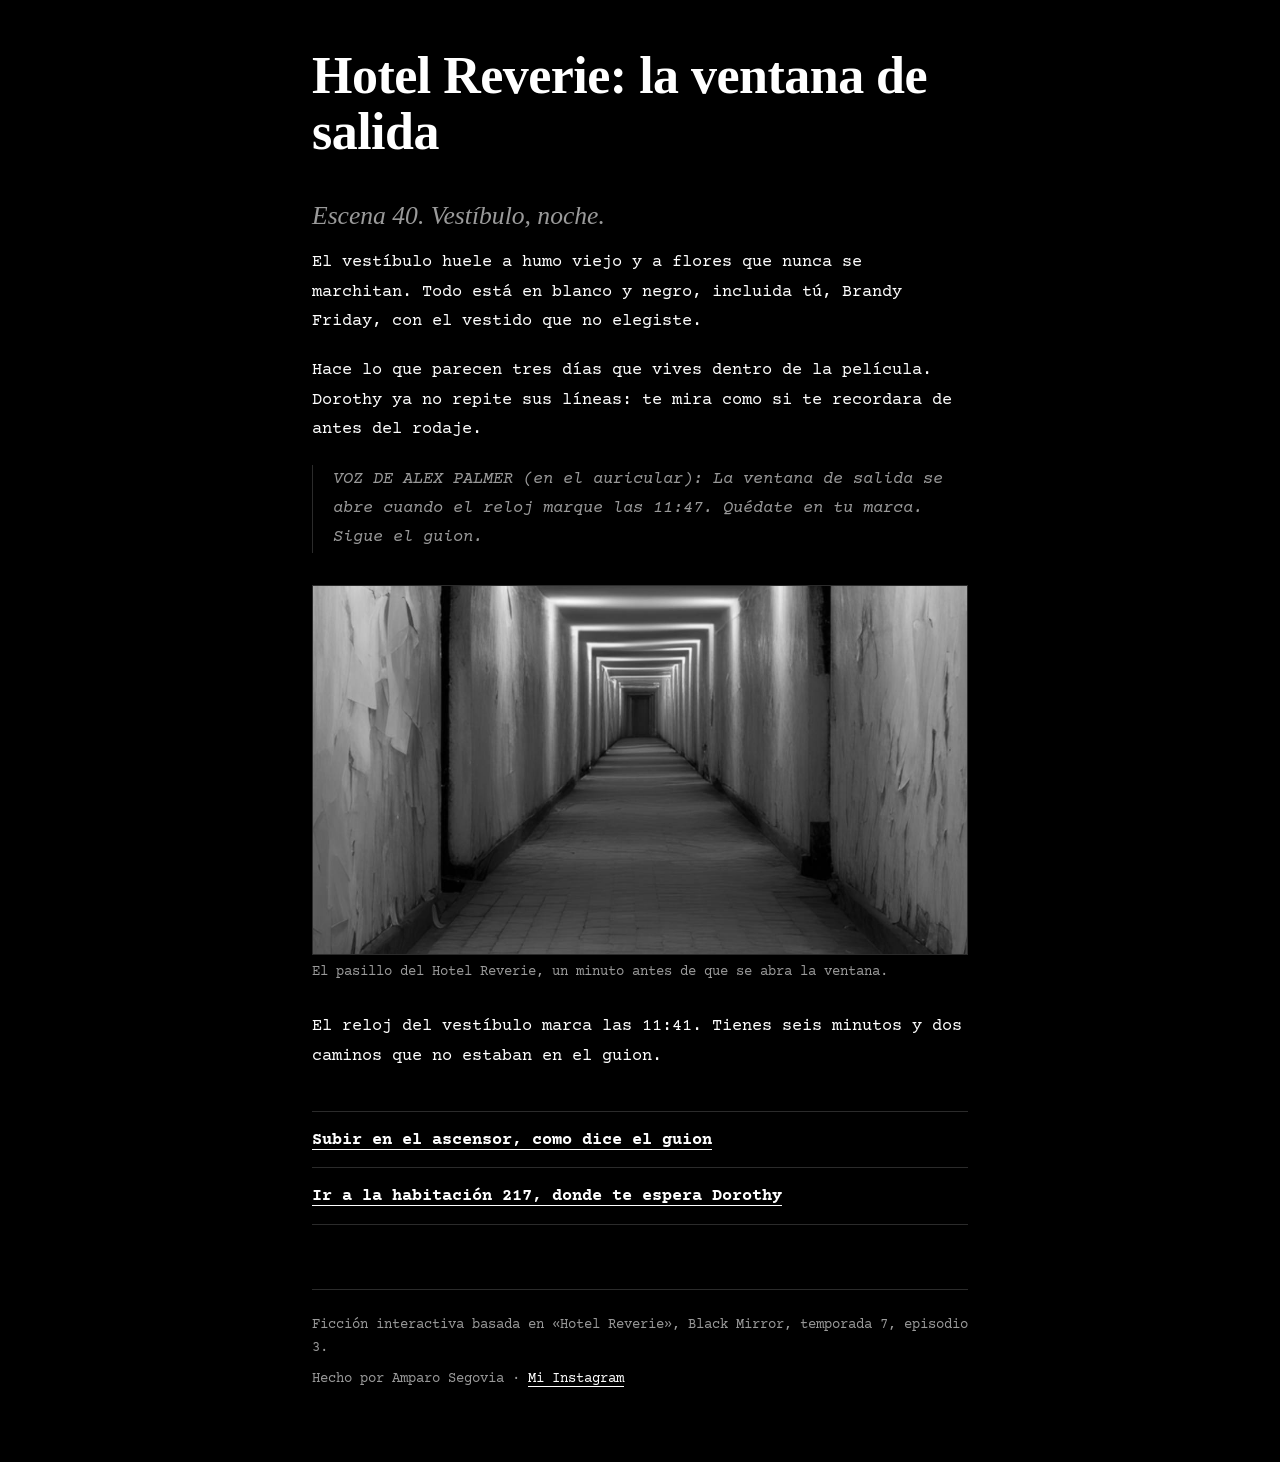
<file: index.html>
<!DOCTYPE html>
<html lang="es">
<head>
  <meta charset="UTF-8">
  <meta name="viewport" content="width=device-width, initial-scale=1">
  <title>Hotel Reverie: la ventana de salida</title>
  <meta name="description" content="Ficción interactiva basada en el episodio Hotel Reverie de Black Mirror.">
  <link rel="preconnect" href="https://fonts.googleapis.com">
  <link rel="preconnect" href="https://fonts.gstatic.com" crossorigin>
  <link href="https://fonts.googleapis.com/css2?family=Courier+Prime:wght@400;700&family=Old+Standard+TT:ital,wght@0,400;0,700;1,400&display=swap" rel="stylesheet">
  <link rel="stylesheet" href="css/estilos.css">
</head>
<body>
<main>
  <h1>Hotel Reverie: la ventana de salida</h1>
  <h2>Escena 40. Vestíbulo, noche.</h2>
  <p>El vestíbulo huele a humo viejo y a flores que nunca se marchitan. Todo está en blanco y negro, incluida tú, Brandy Friday, con el vestido que no elegiste.</p>
  <p>Hace lo que parecen tres días que vives dentro de la película. Dorothy ya no repite sus líneas: te mira como si te recordara de antes del rodaje.</p>
  <p class="acotacion">VOZ DE ALEX PALMER (en el auricular): La ventana de salida se abre cuando el reloj marque las 11:47. Quédate en tu marca. Sigue el guion.</p>
  <figure>
    <img src="images/pasillo.jpg" width="1235" height="695" alt="Pasillo largo y estrecho de paredes descascaradas, iluminado por tubos de luz fría que forman marcos cada vez más pequeños hasta perderse en una puerta oscura al fondo.">
    <figcaption>El pasillo del Hotel Reverie, un minuto antes de que se abra la ventana.</figcaption>
  </figure>
  <p>El reloj del vestíbulo marca las 11:41. Tienes seis minutos y dos caminos que no estaban en el guion.</p>
  <ul class="decisiones">
    <li><a href="ascensor.html">Subir en el ascensor, como dice el guion</a></li>
    <li><a href="habitacion.html">Ir a la habitación 217, donde te espera Dorothy</a></li>
  </ul>
</main>
<footer>
  <p>Ficción interactiva basada en «Hotel Reverie», Black Mirror, temporada 7, episodio 3.</p>
  <p>Hecho por Amparo Segovia · <a href="https://www.instagram.com/ampisegovia" target="_blank" rel="noopener">Mi Instagram</a></p>
</footer>
</body>
</html>
</file>
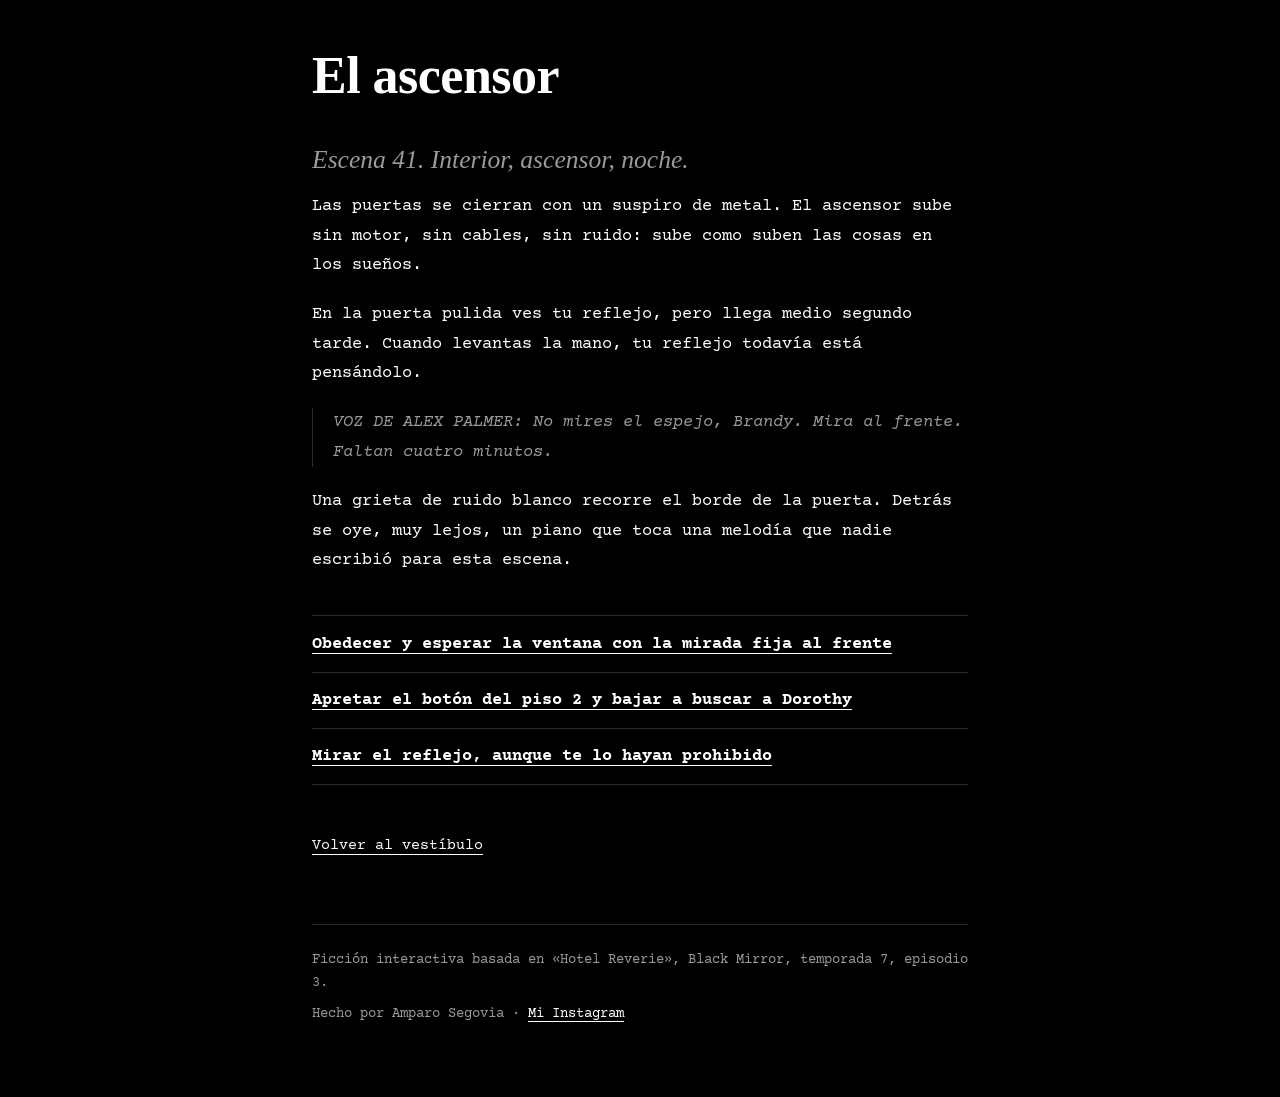
<file: ascensor.html>
<!DOCTYPE html>
<html lang="es">
<head>
  <meta charset="UTF-8">
  <meta name="viewport" content="width=device-width, initial-scale=1">
  <title>El ascensor | Hotel Reverie</title>
  <meta name="description" content="Ficción interactiva basada en el episodio Hotel Reverie de Black Mirror.">
  <link rel="preconnect" href="https://fonts.googleapis.com">
  <link rel="preconnect" href="https://fonts.gstatic.com" crossorigin>
  <link href="https://fonts.googleapis.com/css2?family=Courier+Prime:wght@400;700&family=Old+Standard+TT:ital,wght@0,400;0,700;1,400&display=swap" rel="stylesheet">
  <link rel="stylesheet" href="css/estilos.css">
</head>
<body>
<main>
  <h1>El ascensor</h1>
  <h2>Escena 41. Interior, ascensor, noche.</h2>
  <p>Las puertas se cierran con un suspiro de metal. El ascensor sube sin motor, sin cables, sin ruido: sube como suben las cosas en los sueños.</p>
  <p>En la puerta pulida ves tu reflejo, pero llega medio segundo tarde. Cuando levantas la mano, tu reflejo todavía está pensándolo.</p>
  <p class="acotacion">VOZ DE ALEX PALMER: No mires el espejo, Brandy. Mira al frente. Faltan cuatro minutos.</p>
  <p>Una grieta de ruido blanco recorre el borde de la puerta. Detrás se oye, muy lejos, un piano que toca una melodía que nadie escribió para esta escena.</p>
  <ul class="decisiones">
    <li><a href="final-salida.html">Obedecer y esperar la ventana con la mirada fija al frente</a></li>
    <li><a href="habitacion.html">Apretar el botón del piso 2 y bajar a buscar a Dorothy</a></li>
    <li><a href="final-bucle.html">Mirar el reflejo, aunque te lo hayan prohibido</a></li>
  </ul>
  <nav class="salida">
    <p><a href="index.html">Volver al vestíbulo</a></p>
  </nav>
</main>
<footer>
  <p>Ficción interactiva basada en «Hotel Reverie», Black Mirror, temporada 7, episodio 3.</p>
  <p>Hecho por Amparo Segovia · <a href="https://www.instagram.com/ampisegovia" target="_blank" rel="noopener">Mi Instagram</a></p>
</footer>
</body>
</html>
</file>
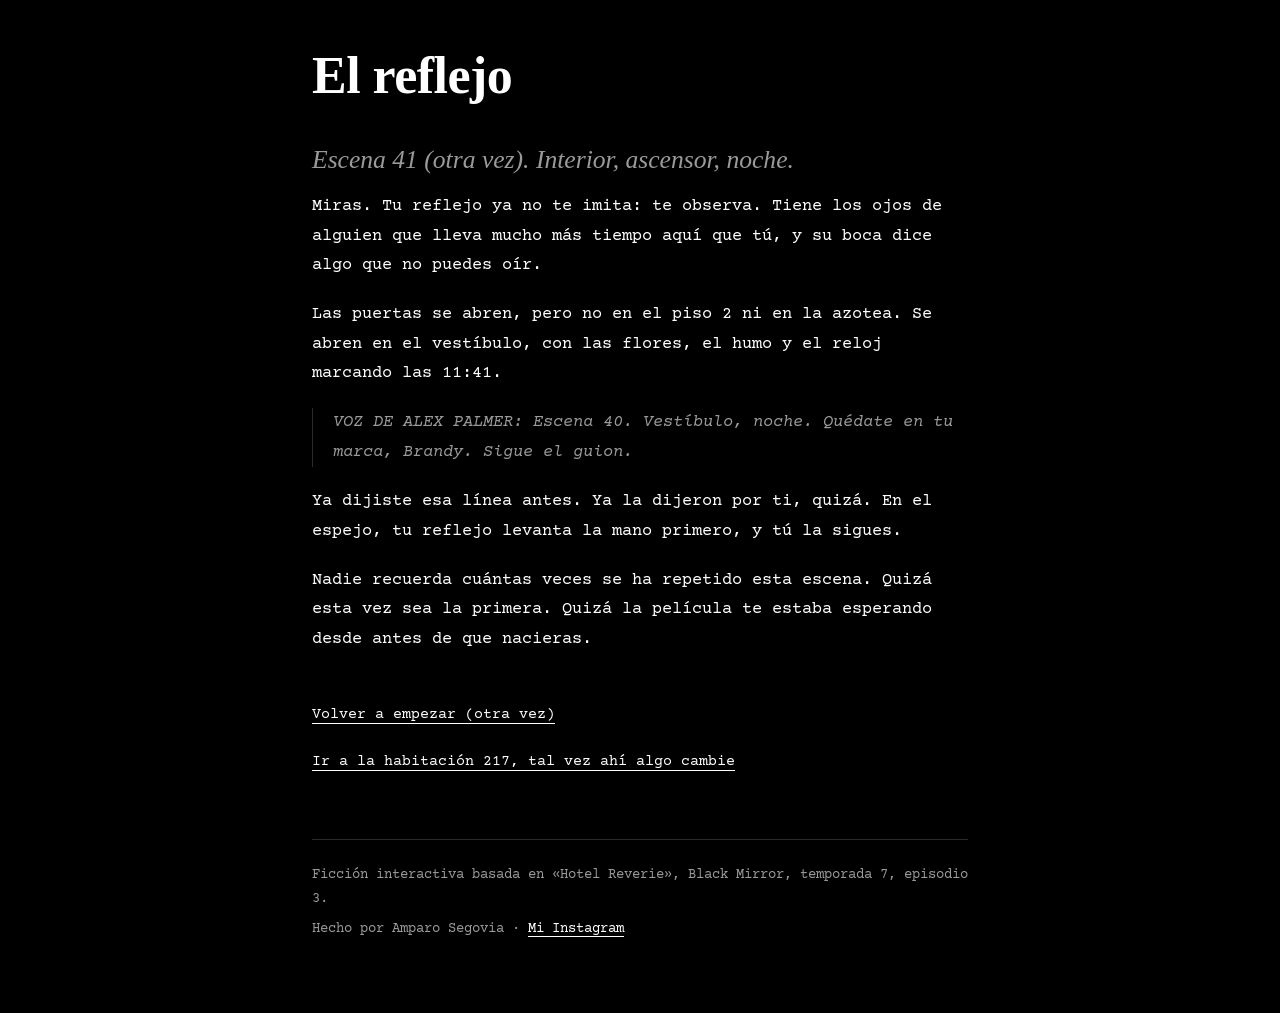
<file: final-bucle.html>
<!DOCTYPE html>
<html lang="es">
<head>
  <meta charset="UTF-8">
  <meta name="viewport" content="width=device-width, initial-scale=1">
  <title>Final: el reflejo | Hotel Reverie</title>
  <meta name="description" content="Ficción interactiva basada en el episodio Hotel Reverie de Black Mirror.">
  <link rel="preconnect" href="https://fonts.googleapis.com">
  <link rel="preconnect" href="https://fonts.gstatic.com" crossorigin>
  <link href="https://fonts.googleapis.com/css2?family=Courier+Prime:wght@400;700&family=Old+Standard+TT:ital,wght@0,400;0,700;1,400&display=swap" rel="stylesheet">
  <link rel="stylesheet" href="css/estilos.css">
</head>
<body>
<main>
  <h1>El reflejo</h1>
  <h2>Escena 41 (otra vez). Interior, ascensor, noche.</h2>
  <p>Miras. Tu reflejo ya no te imita: te observa. Tiene los ojos de alguien que lleva mucho más tiempo aquí que tú, y su boca dice algo que no puedes oír.</p>
  <p>Las puertas se abren, pero no en el piso 2 ni en la azotea. Se abren en el vestíbulo, con las flores, el humo y el reloj marcando las 11:41.</p>
  <p class="acotacion">VOZ DE ALEX PALMER: Escena 40. Vestíbulo, noche. Quédate en tu marca, Brandy. Sigue el guion.</p>
  <p>Ya dijiste esa línea antes. Ya la dijeron por ti, quizá. En el espejo, tu reflejo levanta la mano primero, y tú la sigues.</p>
  <p>Nadie recuerda cuántas veces se ha repetido esta escena. Quizá esta vez sea la primera. Quizá la película te estaba esperando desde antes de que nacieras.</p>
  <nav class="salida">
    <p><a href="index.html">Volver a empezar (otra vez)</a></p>
    <p><a href="habitacion.html">Ir a la habitación 217, tal vez ahí algo cambie</a></p>
  </nav>
</main>
<footer>
  <p>Ficción interactiva basada en «Hotel Reverie», Black Mirror, temporada 7, episodio 3.</p>
  <p>Hecho por Amparo Segovia · <a href="https://www.instagram.com/ampisegovia" target="_blank" rel="noopener">Mi Instagram</a></p>
</footer>
</body>
</html>
</file>
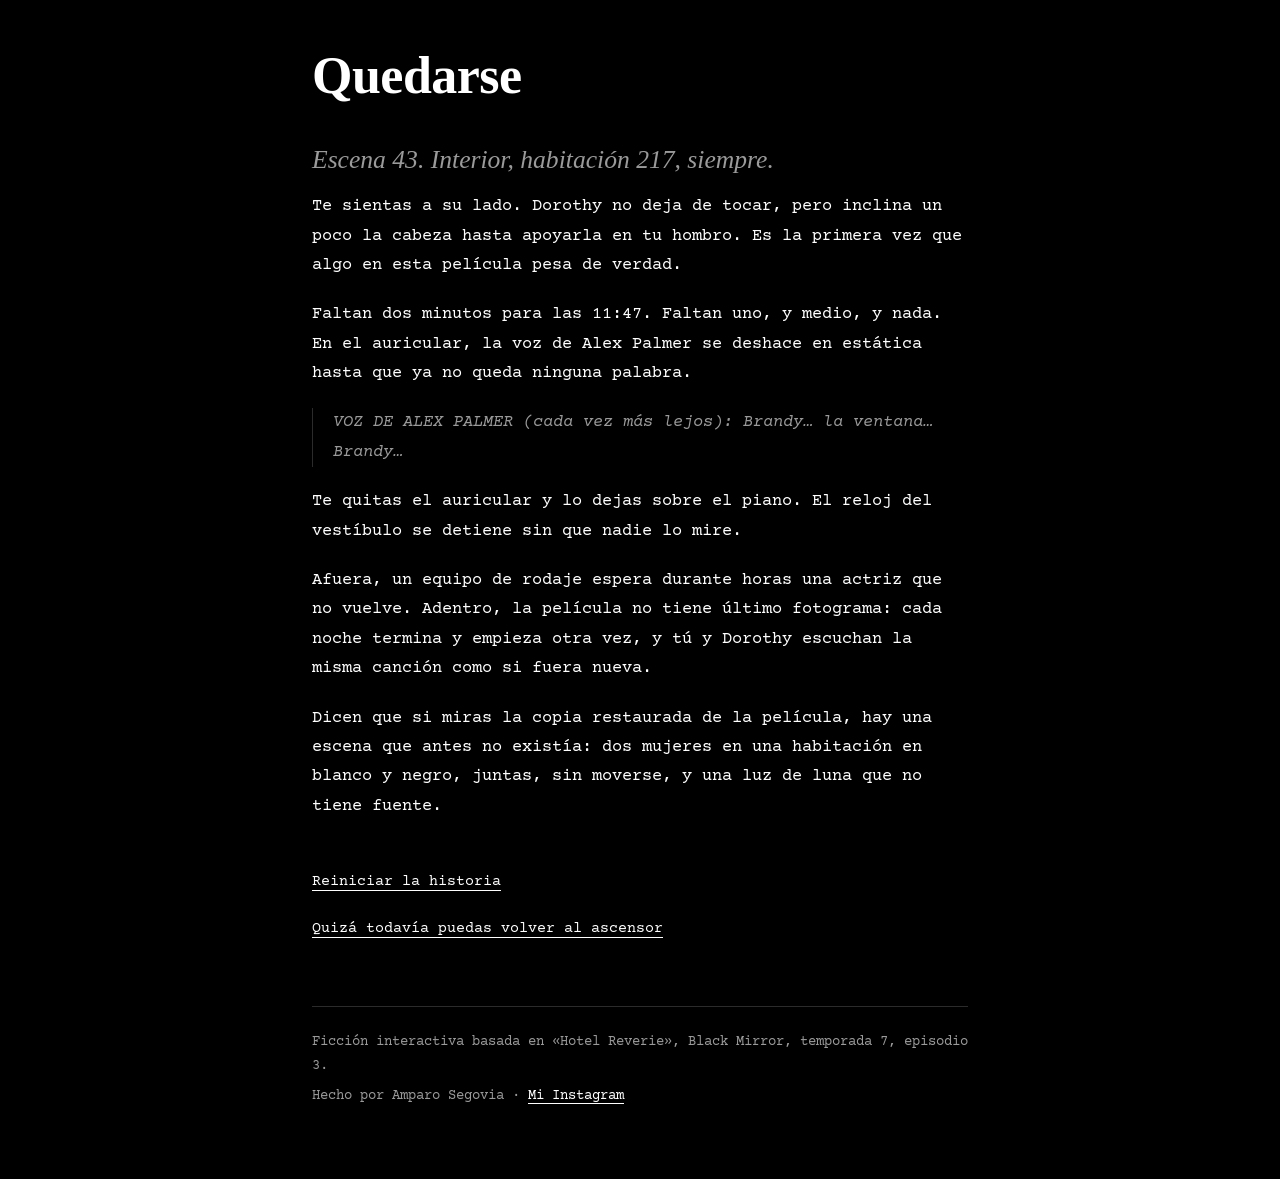
<file: final-quedarse.html>
<!DOCTYPE html>
<html lang="es">
<head>
  <meta charset="UTF-8">
  <meta name="viewport" content="width=device-width, initial-scale=1">
  <title>Final: quedarse | Hotel Reverie</title>
  <meta name="description" content="Ficción interactiva basada en el episodio Hotel Reverie de Black Mirror.">
  <link rel="preconnect" href="https://fonts.googleapis.com">
  <link rel="preconnect" href="https://fonts.gstatic.com" crossorigin>
  <link href="https://fonts.googleapis.com/css2?family=Courier+Prime:wght@400;700&family=Old+Standard+TT:ital,wght@0,400;0,700;1,400&display=swap" rel="stylesheet">
  <link rel="stylesheet" href="css/estilos.css">
</head>
<body>
<main>
  <h1>Quedarse</h1>
  <h2>Escena 43. Interior, habitación 217, siempre.</h2>
  <p>Te sientas a su lado. Dorothy no deja de tocar, pero inclina un poco la cabeza hasta apoyarla en tu hombro. Es la primera vez que algo en esta película pesa de verdad.</p>
  <p>Faltan dos minutos para las 11:47. Faltan uno, y medio, y nada. En el auricular, la voz de Alex Palmer se deshace en estática hasta que ya no queda ninguna palabra.</p>
  <p class="acotacion">VOZ DE ALEX PALMER (cada vez más lejos): Brandy… la ventana… Brandy…</p>
  <p>Te quitas el auricular y lo dejas sobre el piano. El reloj del vestíbulo se detiene sin que nadie lo mire.</p>
  <p>Afuera, un equipo de rodaje espera durante horas una actriz que no vuelve. Adentro, la película no tiene último fotograma: cada noche termina y empieza otra vez, y tú y Dorothy escuchan la misma canción como si fuera nueva.</p>
  <p>Dicen que si miras la copia restaurada de la película, hay una escena que antes no existía: dos mujeres en una habitación en blanco y negro, juntas, sin moverse, y una luz de luna que no tiene fuente.</p>
  <nav class="salida">
    <p><a href="index.html">Reiniciar la historia</a></p>
    <p><a href="ascensor.html">Quizá todavía puedas volver al ascensor</a></p>
  </nav>
</main>
<footer>
  <p>Ficción interactiva basada en «Hotel Reverie», Black Mirror, temporada 7, episodio 3.</p>
  <p>Hecho por Amparo Segovia · <a href="https://www.instagram.com/ampisegovia" target="_blank" rel="noopener">Mi Instagram</a></p>
</footer>
</body>
</html>
</file>
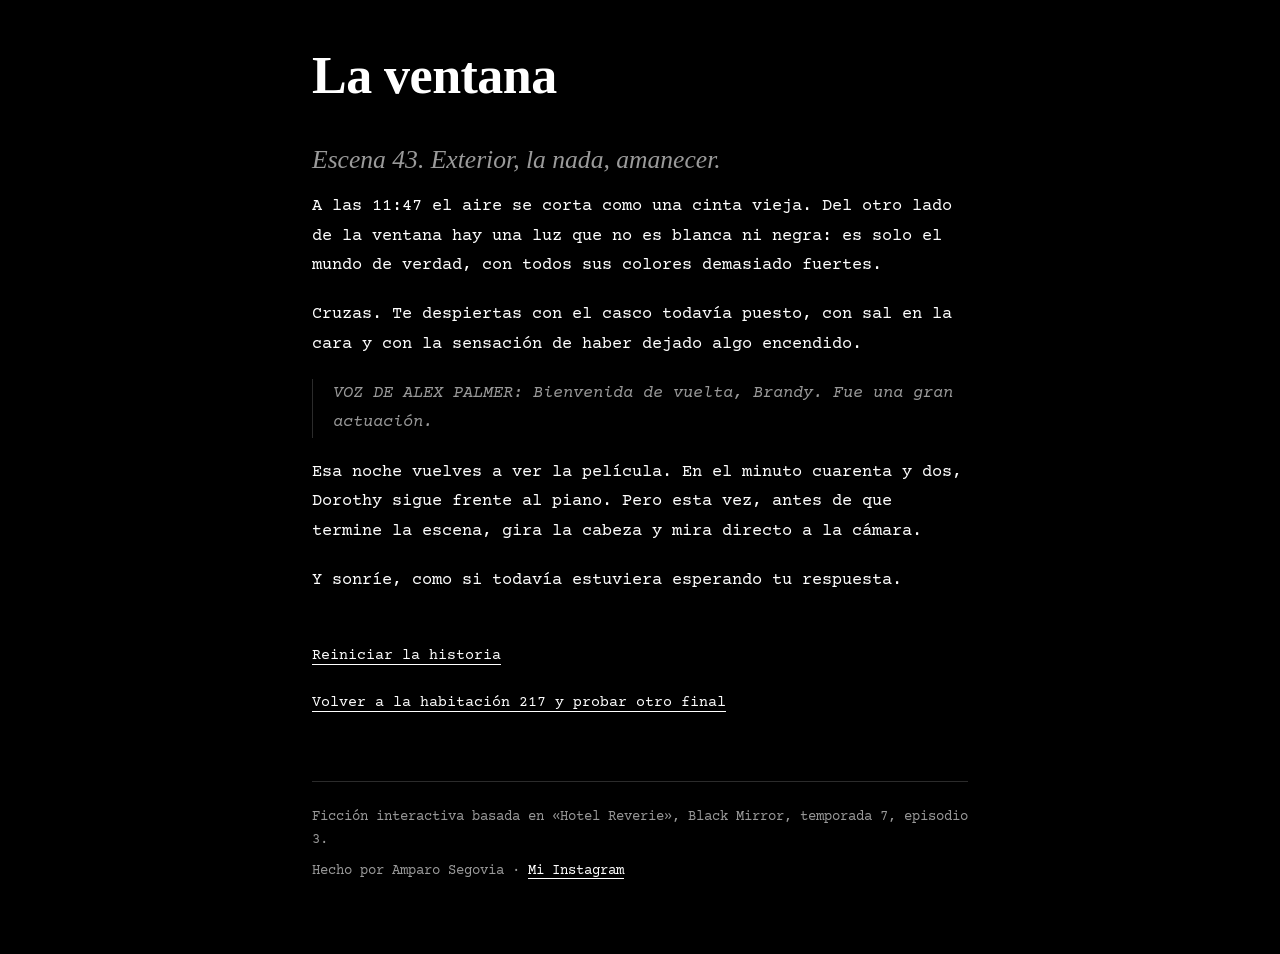
<file: final-salida.html>
<!DOCTYPE html>
<html lang="es">
<head>
  <meta charset="UTF-8">
  <meta name="viewport" content="width=device-width, initial-scale=1">
  <title>Final: la ventana | Hotel Reverie</title>
  <meta name="description" content="Ficción interactiva basada en el episodio Hotel Reverie de Black Mirror.">
  <link rel="preconnect" href="https://fonts.googleapis.com">
  <link rel="preconnect" href="https://fonts.gstatic.com" crossorigin>
  <link href="https://fonts.googleapis.com/css2?family=Courier+Prime:wght@400;700&family=Old+Standard+TT:ital,wght@0,400;0,700;1,400&display=swap" rel="stylesheet">
  <link rel="stylesheet" href="css/estilos.css">
</head>
<body>
<main>
  <h1>La ventana</h1>
  <h2>Escena 43. Exterior, la nada, amanecer.</h2>
  <p>A las 11:47 el aire se corta como una cinta vieja. Del otro lado de la ventana hay una luz que no es blanca ni negra: es solo el mundo de verdad, con todos sus colores demasiado fuertes.</p>
  <p>Cruzas. Te despiertas con el casco todavía puesto, con sal en la cara y con la sensación de haber dejado algo encendido.</p>
  <p class="acotacion">VOZ DE ALEX PALMER: Bienvenida de vuelta, Brandy. Fue una gran actuación.</p>
  <p>Esa noche vuelves a ver la película. En el minuto cuarenta y dos, Dorothy sigue frente al piano. Pero esta vez, antes de que termine la escena, gira la cabeza y mira directo a la cámara.</p>
  <p>Y sonríe, como si todavía estuviera esperando tu respuesta.</p>
  <nav class="salida">
    <p><a href="index.html">Reiniciar la historia</a></p>
    <p><a href="habitacion.html">Volver a la habitación 217 y probar otro final</a></p>
  </nav>
</main>
<footer>
  <p>Ficción interactiva basada en «Hotel Reverie», Black Mirror, temporada 7, episodio 3.</p>
  <p>Hecho por Amparo Segovia · <a href="https://www.instagram.com/ampisegovia" target="_blank" rel="noopener">Mi Instagram</a></p>
</footer>
</body>
</html>
</file>
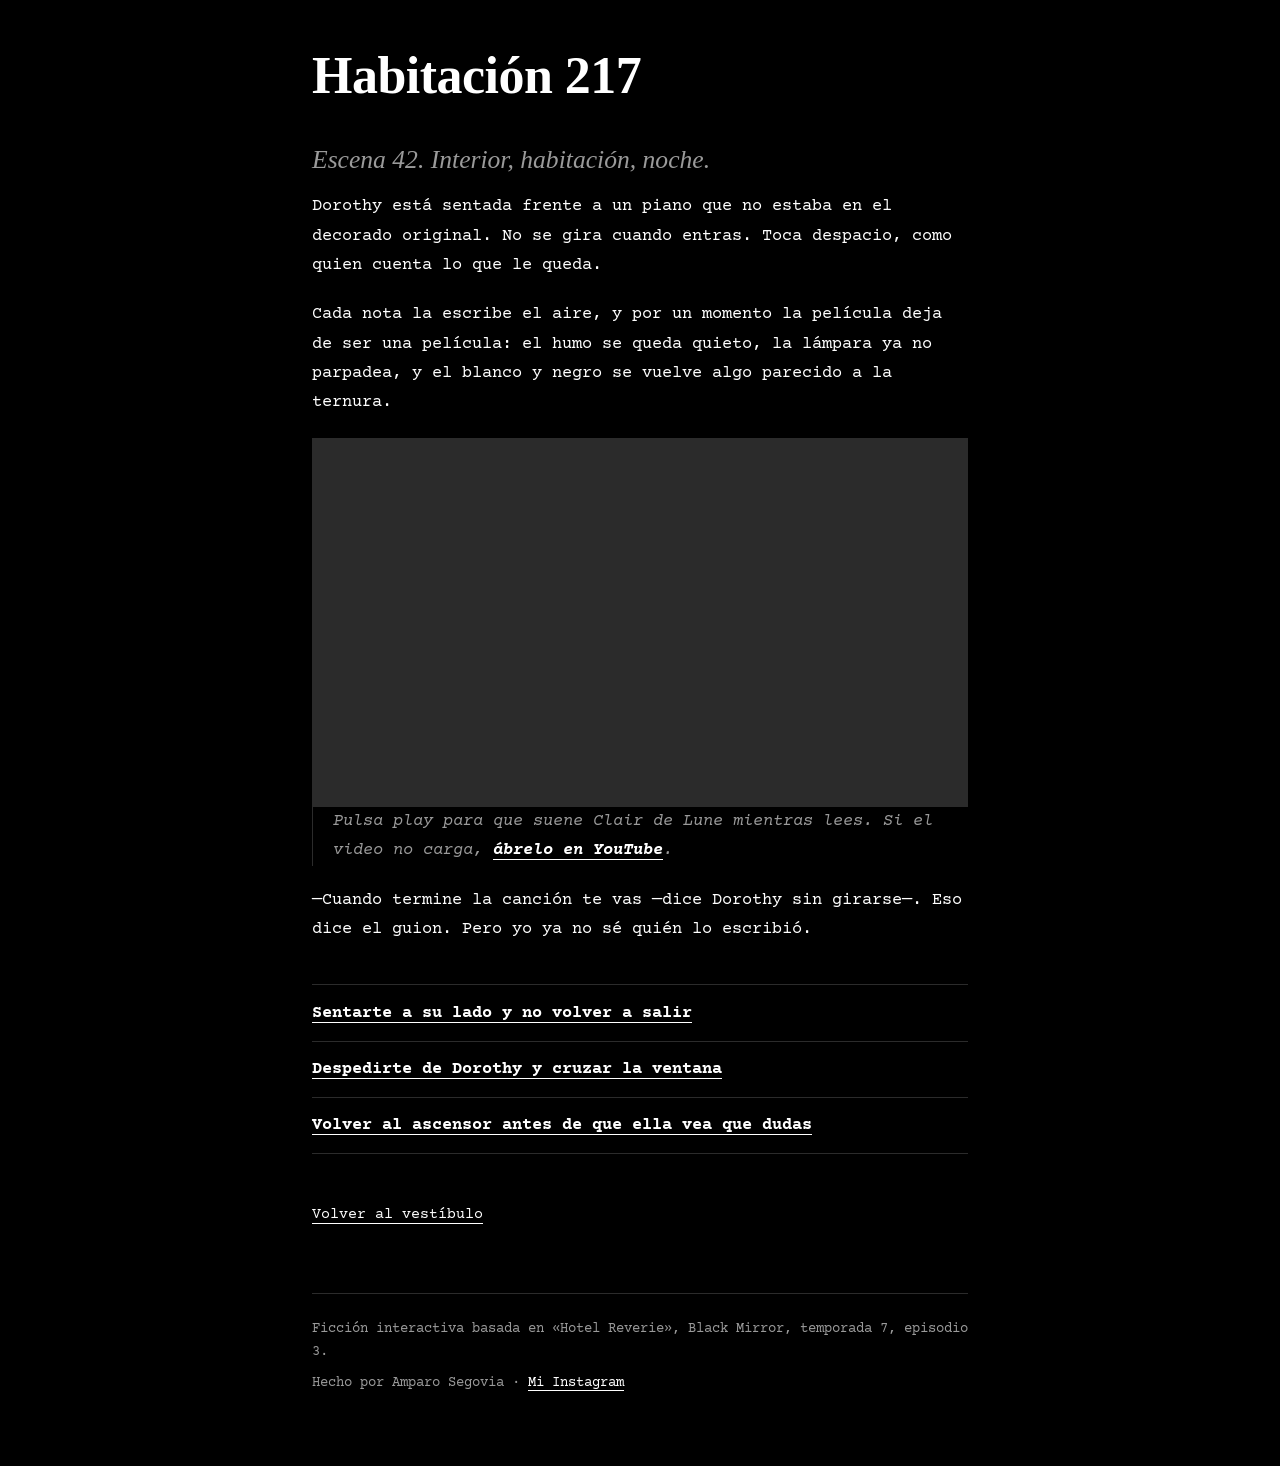
<file: habitacion.html>
<!DOCTYPE html>
<html lang="es">
<head>
  <meta charset="UTF-8">
  <meta name="viewport" content="width=device-width, initial-scale=1">
  <title>Habitación 217 | Hotel Reverie</title>
  <meta name="description" content="Ficción interactiva basada en el episodio Hotel Reverie de Black Mirror.">
  <link rel="preconnect" href="https://fonts.googleapis.com">
  <link rel="preconnect" href="https://fonts.gstatic.com" crossorigin>
  <link href="https://fonts.googleapis.com/css2?family=Courier+Prime:wght@400;700&family=Old+Standard+TT:ital,wght@0,400;0,700;1,400&display=swap" rel="stylesheet">
  <link rel="stylesheet" href="css/estilos.css">
</head>
<body>
<main>
  <h1>Habitación 217</h1>
  <h2>Escena 42. Interior, habitación, noche.</h2>
  <p>Dorothy está sentada frente a un piano que no estaba en el decorado original. No se gira cuando entras. Toca despacio, como quien cuenta lo que le queda.</p>
  <p>Cada nota la escribe el aire, y por un momento la película deja de ser una película: el humo se queda quieto, la lámpara ya no parpadea, y el blanco y negro se vuelve algo parecido a la ternura.</p>
  <div class="video">
    <iframe src="https://www.youtube.com/embed/CvFH_6DNRCY" title="Clair de Lune de Debussy, la pieza que suena en la habitación 217" loading="lazy" allow="accelerometer; encrypted-media; gyroscope; picture-in-picture" allowfullscreen></iframe>
  </div>
  <p class="acotacion">Pulsa play para que suene Clair de Lune mientras lees. Si el video no carga, <a href="https://www.youtube.com/watch?v=CvFH_6DNRCY" target="_blank" rel="noopener">ábrelo en YouTube</a>.</p>
  <p>—Cuando termine la canción te vas —dice Dorothy sin girarse—. Eso dice el guion. Pero yo ya no sé quién lo escribió.</p>
  <ul class="decisiones">
    <li><a href="final-quedarse.html">Sentarte a su lado y no volver a salir</a></li>
    <li><a href="final-salida.html">Despedirte de Dorothy y cruzar la ventana</a></li>
    <li><a href="ascensor.html">Volver al ascensor antes de que ella vea que dudas</a></li>
  </ul>
  <nav class="salida">
    <p><a href="index.html">Volver al vestíbulo</a></p>
  </nav>
</main>
<footer>
  <p>Ficción interactiva basada en «Hotel Reverie», Black Mirror, temporada 7, episodio 3.</p>
  <p>Hecho por Amparo Segovia · <a href="https://www.instagram.com/ampisegovia" target="_blank" rel="noopener">Mi Instagram</a></p>
</footer>
</body>
</html>
</file>
<file: css/estilos.css>
/* Hotel Reverie: La ventana de salida
   Tipografías (Google Fonts, se cargan desde el HTML):
   - Old Standard TT  -> h1, h2
   - Courier Prime    -> p, a (formato de guion) */

:root {
  --negro: #000000;
  --blanco: #ffffff;
  --gris: #9a9a9a;
  --gris-oscuro: #2b2b2b;
}

* {
  box-sizing: border-box;
}

html {
  background: var(--negro);
}

body {
  margin: 0 auto;
  padding: 3rem 1.5rem 4rem;
  max-width: 44rem;
  background: var(--negro);
  color: var(--blanco);
}

h1 {
  font-family: "Old Standard TT", serif;
  font-weight: 700;
  font-size: 3.25rem;
  line-height: 1.08;
  letter-spacing: -0.01em;
  color: var(--blanco);
  margin: 0 0 1.5rem;
}

h2 {
  font-family: "Old Standard TT", serif;
  font-weight: 400;
  font-style: italic;
  font-size: 1.6rem;
  line-height: 1.25;
  color: var(--gris);
  margin: 2.5rem 0 1rem;
}

p {
  font-family: "Courier Prime", monospace;
  font-weight: 400;
  font-size: 1.05rem;
  line-height: 1.75;
  color: var(--blanco);
  margin: 0 0 1.25rem;
}

/* Acotaciones del guion (voz en el auricular, sonidos) */
p.acotacion {
  color: var(--gris);
  font-style: italic;
  padding-left: 1.25rem;
  border-left: 1px solid var(--gris-oscuro);
}

a {
  font-family: "Courier Prime", monospace;
  font-weight: 700;
  font-size: 1.05rem;
  color: var(--blanco);
  text-decoration: underline;
  text-underline-offset: 0.3em;
  text-decoration-thickness: 1px;
}

a:hover,
a:focus-visible {
  background: var(--blanco);
  color: var(--negro);
  text-decoration: none;
  outline: none;
}

a:focus-visible {
  outline: 2px solid var(--blanco);
  outline-offset: 3px;
}

/* Opciones de la historia */
.decisiones {
  margin: 2.5rem 0 0;
  padding: 0;
  list-style: none;
  border-top: 1px solid var(--gris-oscuro);
}

.decisiones li {
  padding: 1.1rem 0;
  border-bottom: 1px solid var(--gris-oscuro);
}

/* Navegación de reinicio */
nav.salida {
  margin-top: 3rem;
}

nav.salida p {
  color: var(--gris);
  font-size: 0.95rem;
}

nav.salida a {
  font-size: 0.95rem;
  font-weight: 400;
}

/* Imágenes y video */
figure {
  margin: 2rem 0;
  padding: 0;
}

img {
  display: block;
  width: 100%;
  height: auto;
  border: 1px solid var(--gris-oscuro);
  filter: grayscale(1);
}

figcaption {
  font-family: "Courier Prime", monospace;
  font-size: 0.85rem;
  color: var(--gris);
  margin-top: 0.6rem;
}

.video {
  position: relative;
  width: 100%;
  aspect-ratio: 16 / 9;
  background: var(--gris-oscuro);
  border: 1px solid var(--gris-oscuro);
}

.video iframe {
  position: absolute;
  inset: 0;
  width: 100%;
  height: 100%;
  border: 0;
  filter: grayscale(1);
}

/* Pie con créditos */
footer {
  margin-top: 4rem;
  padding-top: 1.5rem;
  border-top: 1px solid var(--gris-oscuro);
}

footer p {
  font-size: 0.85rem;
  color: var(--gris);
  margin: 0 0 0.4rem;
}

footer a {
  font-size: 0.85rem;
  font-weight: 400;
}

@media (max-width: 600px) {
  body {
    padding: 2rem 1.1rem 3rem;
  }

  h1 {
    font-size: 2.3rem;
  }

  h2 {
    font-size: 1.35rem;
  }

  p,
  a {
    font-size: 1rem;
  }
}

@media (prefers-reduced-motion: no-preference) {
  a {
    transition: background 0.15s, color 0.15s;
  }
}
</file>
